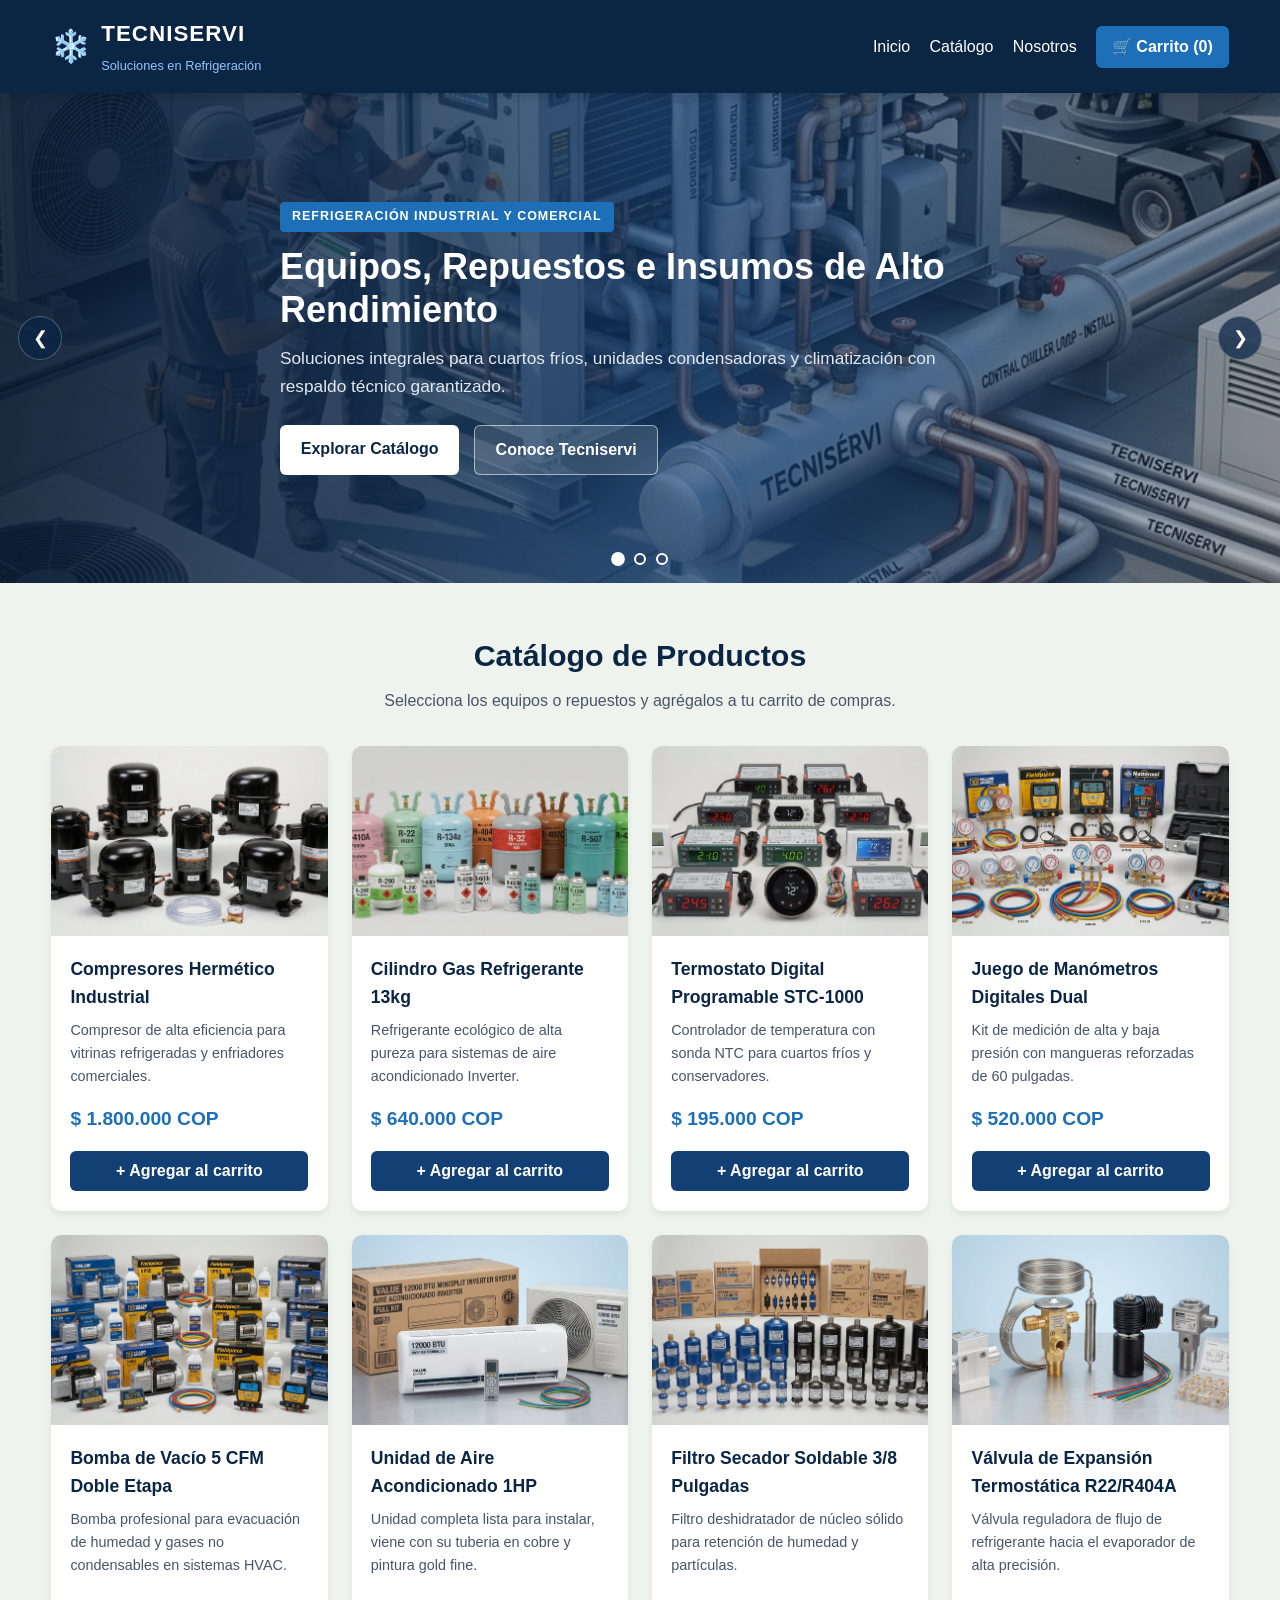
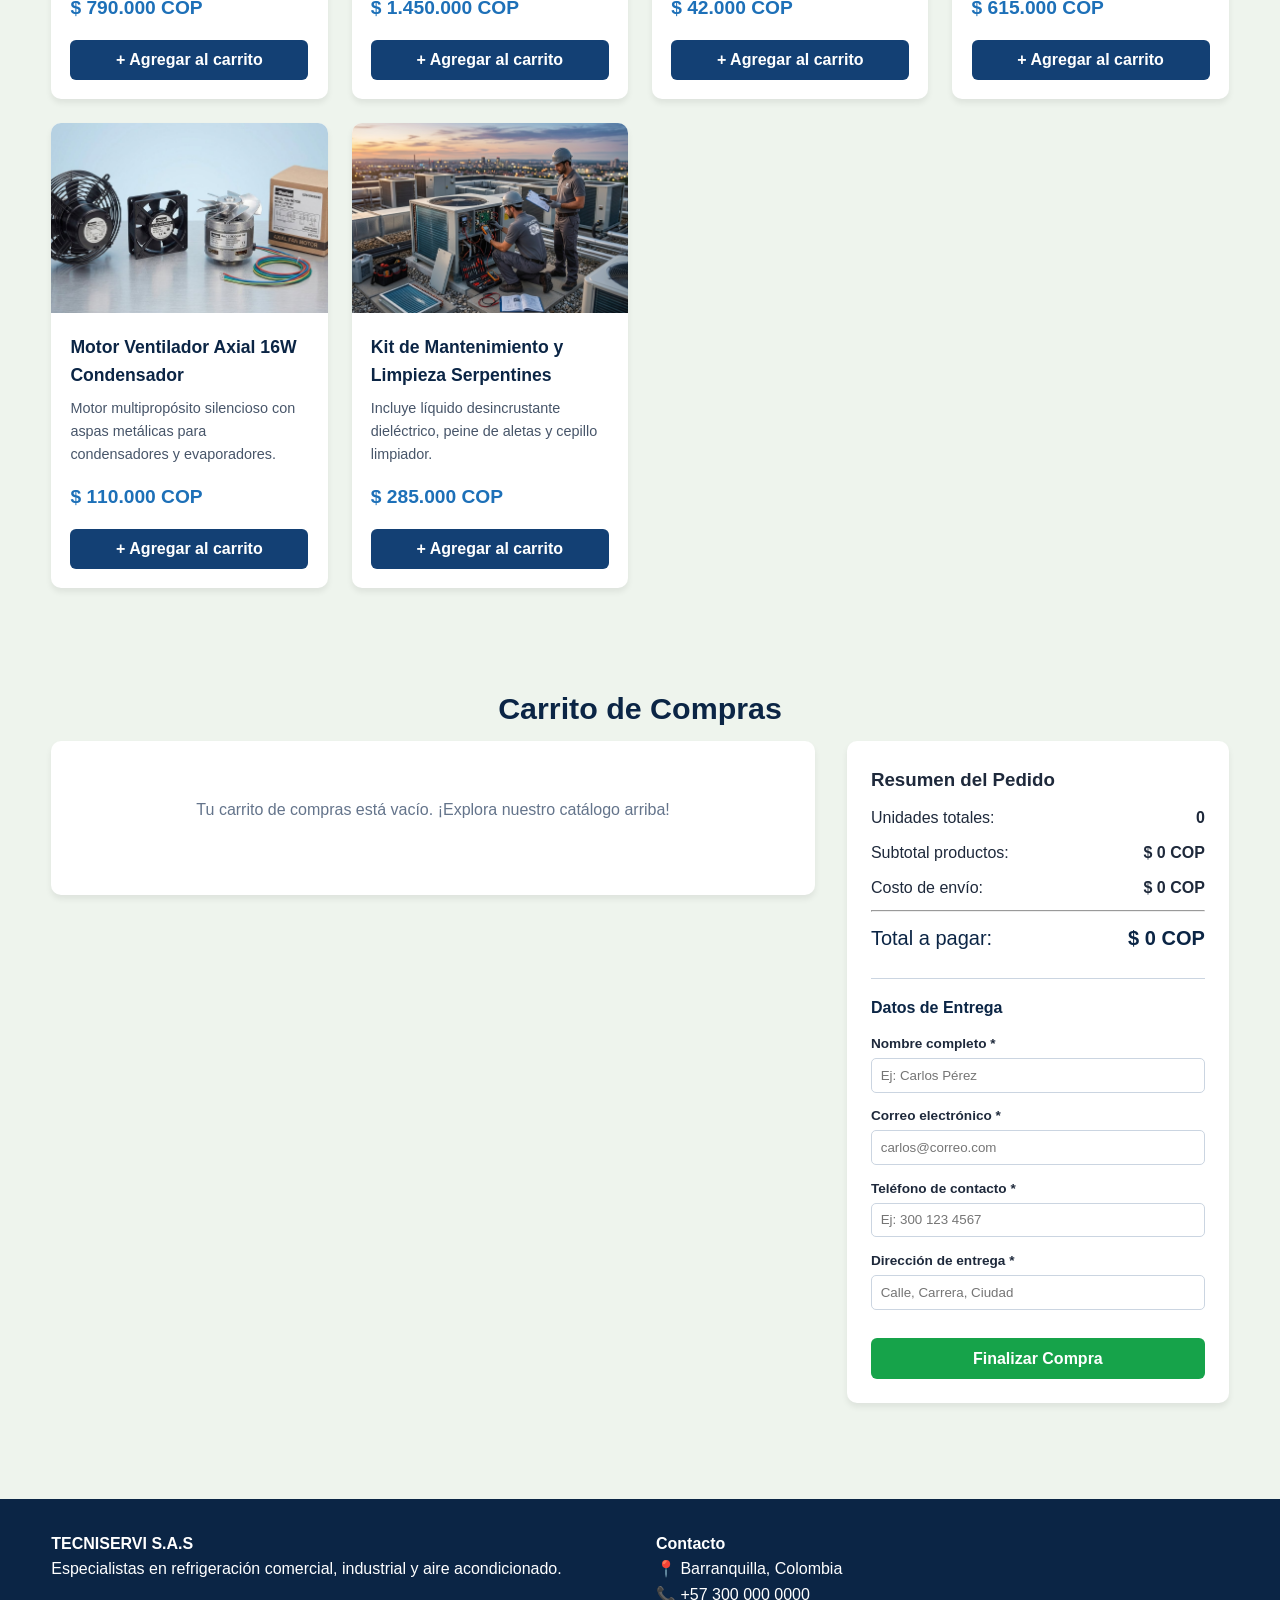
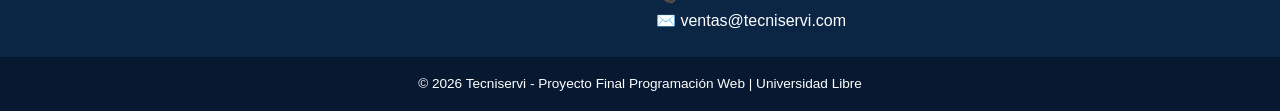
<file: index.html>
<!DOCTYPE html>
<html lang="es">
<head>
    <meta charset="UTF-8">
    <meta name="viewport" content="width=device-width, initial-scale=1.0">
    <title>Tecniservi | Tienda Virtual de Refrigeración</title>
    <link rel="stylesheet" href="css/estilos.css">
</head>
<body>

    <header class="header">
        <div class="container nav-container">
            <a href="index.html" class="logo">
                <span class="logo-icon">❄️</span>
                <div>
                    <h1>TECNISERVI</h1>
                    <small>Soluciones en Refrigeración</small>
                </div>
            </a>
            <nav class="nav-menu">
                <a href="#inicio">Inicio</a>
                <a href="#catalogo">Catálogo</a>
                <a href="historia.html">Nosotros</a>
                <a href="#carrito" class="btn-nav-carrito">
                    🛒 Carrito (<span id="contador-carrito">0</span>)
                </a>
            </nav>
        </div>
    </header>

    <!-- Carrusel Principal de Referencia Industrial / Refrigeración -->
    <section id="inicio" class="hero-carousel" aria-label="Carrusel principal de Tecniservi">
        <div class="carousel-slides" id="carousel-slides">
            <article class="carousel-slide active">
                <img src="imagen/instalacion1..jpeg" alt="Montaje e instalación de sistemas de refrigeración">
                <div class="carousel-overlay">
                    <div class="container carousel-caption">
                        <span class="badge-sector">REFRIGERACIÓN INDUSTRIAL Y COMERCIAL</span>
                        <h2>Equipos, Repuestos e Insumos de Alto Rendimiento</h2>
                        <p>Soluciones integrales para cuartos fríos, unidades condensadoras y climatización con respaldo técnico garantizado.</p>
                        <div class="carousel-actions">
                            <a href="#catalogo" class="btn-principal">Explorar Catálogo</a>
                            <a href="historia.html" class="btn-secundario">Conoce Tecniservi</a>
                        </div>
                    </div>
                </div>
            </article>

            <article class="carousel-slide">
                <img src="imagen/mtto.jpg" alt="Mantenimiento preventivo y diagnóstico HVAC">
                <div class="carousel-overlay">
                    <div class="container carousel-caption">
                        <span class="badge-sector">MANTENIMIENTO Y DIAGNÓSTICO</span>
                        <h2>Gases Refrigerantes, Compresores y Controles Digitales</h2>
                        <p>Abastécete con insumos certificados, válvulas de expansión, filtros secadores y herramientas de precisión.</p>
                        <div class="carousel-actions">
                            <a href="#catalogo" class="btn-principal">Ver Repuestos</a>
                            <a href="#carrito" class="btn-secundario">Ir al Carrito</a>
                        </div>
                    </div>
                </div>
            </article>

            <article class="carousel-slide">
                <img src="imagen/m1.jpeg" alt="Soporte técnico especializado Tecniservi">
                <div class="carousel-overlay">
                    <div class="container carousel-caption">
                        <span class="badge-sector">RESPALDO TÉCNICO ESPECIALIZADO</span>
                        <h2>Continuidad Operativa para tu Cadena de Frío</h2>
                        <p>Cotiza y simula tu pedido en pesos colombianos con entrega ágil y atención directa.</p>
                        <div class="carousel-actions">
                            <a href="#catalogo" class="btn-principal">Comprar Ahora</a>
                            <a href="#carrito" class="btn-secundario">Simular Pedido</a>
                        </div>
                    </div>
                </div>
            </article>
        </div>

        <button type="button" class="carousel-btn prev" id="btn-prev-slide" aria-label="Diapositiva anterior">❮</button>
        <button type="button" class="carousel-btn next" id="btn-next-slide" aria-label="Siguiente diapositiva">❯</button>

        <div class="carousel-dots" id="carousel-dots" role="tablist" aria-label="Indicadores del carrusel">
            <button type="button" class="carousel-dot active" data-slide="0" aria-label="Slide 1"></button>
            <button type="button" class="carousel-dot" data-slide="1" aria-label="Slide 2"></button>
            <button type="button" class="carousel-dot" data-slide="2" aria-label="Slide 3"></button>
        </div>
    </section>

    <main class="container">
        <section id="catalogo" class="seccion">
            <h2 class="titulo-seccion">Catálogo de Productos</h2>
            <p class="subtitulo-seccion">Selecciona los equipos o repuestos y agrégalos a tu carrito de compras.</p>
            <div id="grid-productos" class="grid-productos"></div>
        </section>

        <section id="carrito" class="seccion seccion-carrito">
            <h2 class="titulo-seccion">Carrito de Compras</h2>
            <div class="carrito-layout">
                <div class="carrito-lista-container">
                    <div id="mensaje-carrito-vacio" class="alerta-vacio">
                        Tu carrito de compras está vacío. ¡Explora nuestro catálogo arriba!
                    </div>
                    <table class="tabla-carrito" id="tabla-carrito">
                        <thead>
                            <tr>
                                <th>Producto</th>
                                <th>Precio Unit.</th>
                                <th>Cantidad</th>
                                <th>Subtotal</th>
                                <th>Acción</th>
                            </tr>
                        </thead>
                        <tbody id="tbody-carrito"></tbody>
                    </table>
                    <div class="carrito-acciones-top">
                        <button type="button" id="btn-vaciar-carrito" class="btn-peligro">🗑️ Vaciar Carrito</button>
                    </div>
                </div>

                <aside class="carrito-resumen">
                    <h3>Resumen del Pedido</h3>
                    <div class="resumen-detalle">
                        <p>Unidades totales: <strong id="total-unidades">0</strong></p>
                        <p>Subtotal productos: <strong id="subtotal-general">$0 COP</strong></p>
                        <p>Costo de envío: <strong id="costo-envio">$0 COP</strong></p>
                        <hr>
                        <p class="total-pagar">Total a pagar: <strong id="total-pagar">$0 COP</strong></p>
                    </div>

                    <form id="form-checkout" class="form-checkout">
                        <h4>Datos de Entrega</h4>
                        <div class="campo">
                            <label for="nombre">Nombre completo *</label>
                            <input type="text" id="nombre" required placeholder="Ej: Carlos Pérez">
                        </div>
                        <div class="campo">
                            <label for="correo">Correo electrónico *</label>
                            <input type="email" id="correo" required placeholder="carlos@correo.com">
                        </div>
                        <div class="campo">
                            <label for="telefono">Teléfono de contacto *</label>
                            <input type="tel" id="telefono" required placeholder="Ej: 300 123 4567">
                        </div>
                        <div class="campo">
                            <label for="direccion">Dirección de entrega *</label>
                            <input type="text" id="direccion" required placeholder="Calle, Carrera, Ciudad">
                        </div>
                        <button type="submit" id="btn-finalizar" class="btn-confirmar">Finalizar Compra</button>
                    </form>
                </aside>
            </div>
        </section>
    </main>

    <div id="modal-confirmacion" class="modal oculto">
        <div class="modal-contenido">
            <span class="icono-exito">✅</span>
            <h3>¡Pedido Confirmado!</h3>
            <p id="texto-confirmacion"></p>
            <button type="button" id="btn-cerrar-modal" class="btn-principal">Aceptar</button>
        </div>
    </div>

    <footer class="footer">
        <div class="container footer-grid">
            <div>
                <h4>TECNISERVI S.A.S</h4>
                <p>Especialistas en refrigeración comercial, industrial y aire acondicionado.</p>
            </div>
            <div>
                <h4>Contacto</h4>
                <p>📍 Barranquilla, Colombia</p>
                <p>📞 +57 300 000 0000</p>
                <p>✉️ ventas@tecniservi.com</p>
            </div>
        </div>
        <div class="footer-bottom">
            <p>&copy; 2026 Tecniservi - Proyecto Final Programación Web | Universidad Libre</p>
        </div>
    </footer>

    <script src="js/app.js"></script>
</body>
</html>
</file>
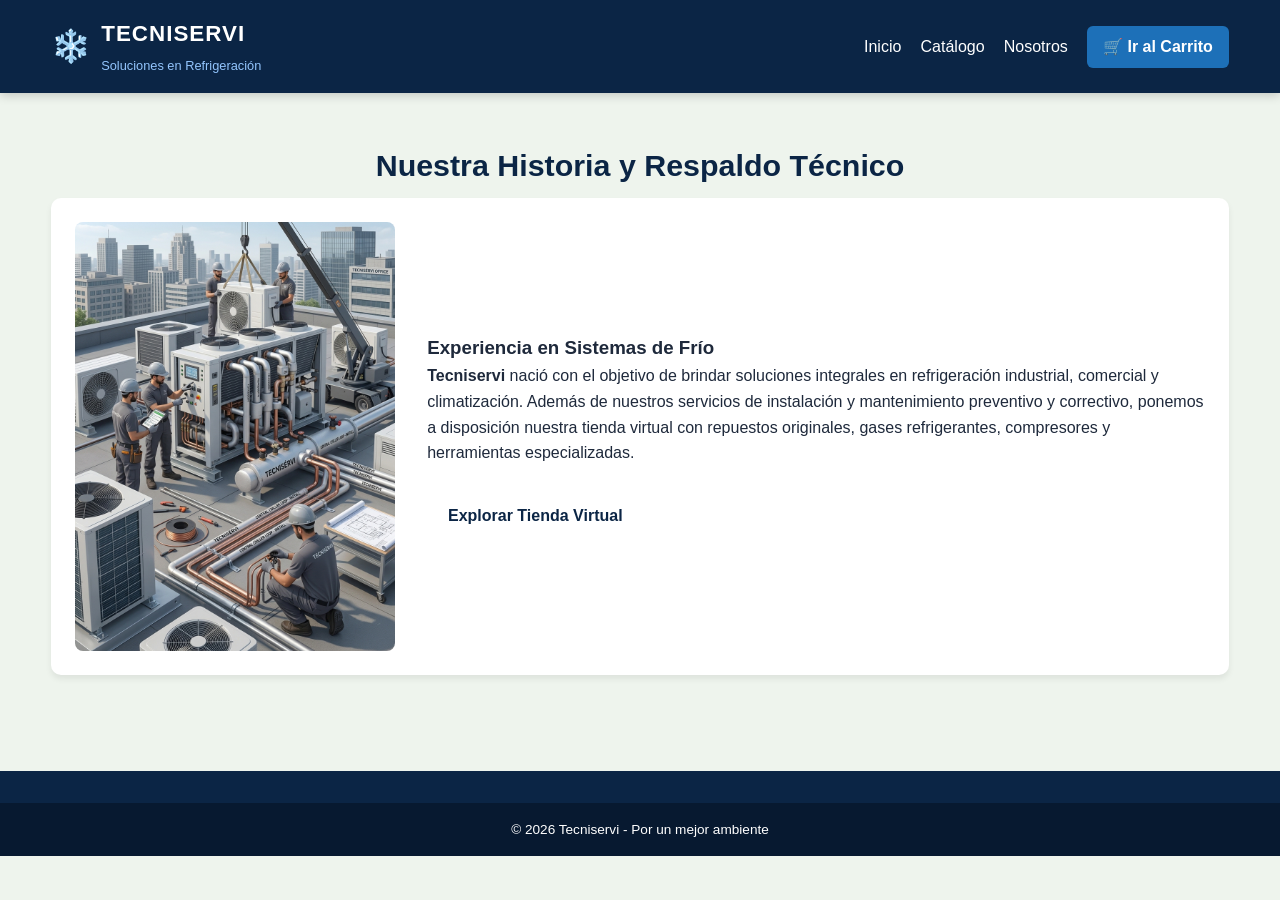
<file: historia.html>
<!DOCTYPE html>
<html lang="es">
<head>
    <meta charset="UTF-8">
    <meta name="viewport" content="width=device-width, initial-scale=1.0">
    <title>Nosotros | Tecniservi</title>
    <link rel="stylesheet" href="css/estilos.css">
</head>
<body>
    <header class="header">
        <div class="container nav-container">
            <a href="index.html" class="logo">
                <span class="logo-icon">❄️</span>
                <div>
                    <h1>TECNISERVI</h1>
                    <small>Soluciones en Refrigeración</small>
                </div>
            </a>
            <nav class="nav-menu">
                <a href="index.html#inicio">Inicio</a>
                <a href="index.html#catalogo">Catálogo</a>
                <a href="historia.html">Nosotros</a>
                <a href="index.html#carrito" class="btn-nav-carrito">🛒 Ir al Carrito</a>
            </nav>
        </div>
    </header>

    <main class="container seccion">
        <h2 class="titulo-seccion">Nuestra Historia y Respaldo Técnico</h2>
        <div class="historia-card">
            <img src="imagen/instalacion1..jpeg" alt="Instalación Tecniservi" onerror="this.style.display='none'">
            <div>
                <h3>Experiencia en Sistemas de Frío</h3>
                <p><strong>Tecniservi</strong> nació con el objetivo de brindar soluciones integrales en refrigeración industrial, comercial y climatización. Además de nuestros servicios de instalación y mantenimiento preventivo y correctivo, ponemos a disposición nuestra tienda virtual con repuestos originales, gases refrigerantes, compresores y herramientas especializadas.</p>
                <br>
                <a href="index.html#catalogo" class="btn-principal">Explorar Tienda Virtual</a>
            </div>
        </div>
    </main>

    <footer class="footer">
        <div class="footer-bottom">
            <p>&copy; 2026 Tecniservi - Por un mejor ambiente</p>
        </div>
    </footer>
</body>
</html>
</file>
<file: css/estilos.css>
:root {
    --azul-oscuro: #0b2545;
    --azul-medio: #134074;
    --celeste: #1d70b8;
    --hielo: #eef4ed;
    --blanco: #ffffff;
    --texto: #1e293b;
    --gris-borde: #cbd5e1;
    --rojo: #dc2626;
    --verde: #16a34a;
}

* {
    box-sizing: border-box;
    margin: 0;
    padding: 0;
}

html {
    scroll-behavior: smooth;
}

body {
    font-family: 'Segoe UI', Tahoma, Geneva, Verdana, sans-serif;
    background-color: var(--hielo);
    color: var(--texto);
    line-height: 1.6;
}

.container {
    width: 92%;
    max-width: 1200px;
    margin: 0 auto;
}

.header {
    background-color: var(--azul-oscuro);
    color: var(--blanco);
    padding: 1rem 0;
    position: sticky;
    top: 0;
    z-index: 100;
    box-shadow: 0 2px 10px rgba(0,0,0,0.2);
}

.nav-container {
    display: flex;
    justify-content: space-between;
    align-items: center;
    flex-wrap: wrap;
    gap: 1rem;
}

.logo {
    display: flex;
    align-items: center;
    gap: 10px;
    text-decoration: none;
    color: var(--blanco);
}

.logo-icon {
    font-size: 2rem;
}

.logo h1 {
    font-size: 1.4rem;
    letter-spacing: 1px;
}

.logo small {
    color: #93c5fd;
    font-size: 0.8rem;
}

.nav-menu {
    display: flex;
    align-items: center;
    gap: 1.2rem;
    flex-wrap: wrap;
}

.nav-menu a {
    color: var(--blanco);
    text-decoration: none;
    font-weight: 500;
    transition: color 0.2s;
}

.nav-menu a:hover {
    color: #93c5fd;
}

.btn-nav-carrito {
    background-color: var(--celeste);
    padding: 0.5rem 1rem;
    border-radius: 6px;
    font-weight: bold !important;
}

/* Carrusel Principal */
.hero-carousel {
    position: relative;
    width: 100%;
    height: 490px;
    overflow: hidden;
    background-color: var(--azul-oscuro);
}

.carousel-slides {
    position: relative;
    width: 100%;
    height: 100%;
}

.carousel-slide {
    position: absolute;
    inset: 0;
    width: 100%;
    height: 100%;
    opacity: 0;
    visibility: hidden;
    transition: opacity 0.65s ease, visibility 0.65s ease;
}

.carousel-slide.active {
    opacity: 1;
    visibility: visible;
    z-index: 1;
}

.carousel-slide img {
    width: 100%;
    height: 100%;
    object-fit: cover;
    display: block;
}

.carousel-overlay {
    position: absolute;
    inset: 0;
    background: linear-gradient(90deg, rgba(7, 25, 48, 0.88) 0%, rgba(19, 64, 116, 0.68) 55%, rgba(7, 25, 48, 0.35) 100%);
    display: flex;
    align-items: center;
}

.carousel-caption {
    color: var(--blanco);
    max-width: 720px;
}

.badge-sector {
    display: inline-block;
    background-color: var(--celeste);
    color: var(--blanco);
    font-size: 0.78rem;
    font-weight: 700;
    letter-spacing: 1px;
    padding: 0.3rem 0.75rem;
    border-radius: 4px;
    margin-bottom: 0.8rem;
}

.carousel-caption h2 {
    font-size: 2.25rem;
    line-height: 1.2;
    margin-bottom: 0.9rem;
}

.carousel-caption p {
    font-size: 1.08rem;
    color: #e2e8f0;
    margin-bottom: 1.5rem;
}

.carousel-actions {
    display: flex;
    gap: 0.9rem;
    flex-wrap: wrap;
}

.carousel-btn {
    position: absolute;
    top: 50%;
    transform: translateY(-50%);
    z-index: 3;
    background-color: rgba(11, 37, 69, 0.72);
    color: var(--blanco);
    border: 1px solid rgba(255, 255, 255, 0.25);
    width: 44px;
    height: 44px;
    border-radius: 50%;
    font-size: 1.15rem;
    cursor: pointer;
    display: flex;
    align-items: center;
    justify-content: center;
    transition: background-color 0.2s, transform 0.2s;
}

.carousel-btn:hover {
    background-color: var(--celeste);
    transform: translateY(-50%) scale(1.05);
}

.carousel-btn.prev {
    left: 18px;
}

.carousel-btn.next {
    right: 18px;
}

.carousel-dots {
    position: absolute;
    bottom: 18px;
    left: 50%;
    transform: translateX(-50%);
    z-index: 3;
    display: flex;
    gap: 10px;
}

.carousel-dot {
    width: 12px;
    height: 12px;
    border-radius: 50%;
    border: 2px solid var(--blanco);
    background-color: transparent;
    cursor: pointer;
    padding: 0;
    transition: transform 0.2s, background-color 0.2s;
}

.carousel-dot.active {
    background-color: var(--blanco);
    transform: scale(1.15);
}

/* Botones */
.btn-principal, .btn-secundario, .btn-agregar, .btn-confirmar, .btn-peligro {
    display: inline-block;
    border: none;
    border-radius: 6px;
    padding: 0.7rem 1.3rem;
    font-size: 1rem;
    font-weight: 600;
    cursor: pointer;
    text-decoration: none;
    transition: opacity 0.2s, transform 0.1s;
}

.btn-principal {
    background-color: var(--blanco);
    color: var(--azul-oscuro);
}

.btn-secundario {
    background-color: rgba(255, 255, 255, 0.14);
    color: var(--blanco);
    border: 1px solid rgba(255, 255, 255, 0.55);
}

.btn-agregar {
    background-color: var(--azul-medio);
    color: var(--blanco);
    width: 100%;
    margin-top: auto;
}

.btn-confirmar {
    background-color: var(--verde);
    color: var(--blanco);
    width: 100%;
    margin-top: 1rem;
}

.btn-peligro {
    background-color: var(--rojo);
    color: var(--blanco);
    padding: 0.5rem 1rem;
    font-size: 0.9rem;
}

button:hover {
    opacity: 0.92;
}

/* Secciones y Catálogo */
.seccion {
    padding: 3rem 0;
}

.titulo-seccion {
    text-align: center;
    font-size: 1.9rem;
    color: var(--azul-oscuro);
    margin-bottom: 0.5rem;
}

.subtitulo-seccion {
    text-align: center;
    color: #475569;
    margin-bottom: 2rem;
}

.grid-productos {
    display: grid;
    grid-template-columns: repeat(auto-fill, minmax(260px, 1fr));
    gap: 1.5rem;
}

.card-producto {
    background: var(--blanco);
    border-radius: 10px;
    overflow: hidden;
    box-shadow: 0 4px 6px rgba(0,0,0,0.07);
    display: flex;
    flex-direction: column;
    transition: transform 0.2s;
}

.card-producto:hover {
    transform: translateY(-4px);
}

.card-producto img {
    width: 100%;
    height: 190px;
    object-fit: cover;
    background-color: #dbeafe;
}

.card-body {
    padding: 1.2rem;
    display: flex;
    flex-direction: column;
    flex-grow: 1;
}

.card-body h3 {
    font-size: 1.1rem;
    color: var(--azul-oscuro);
    margin-bottom: 0.5rem;
}

.card-body p {
    font-size: 0.9rem;
    color: #475569;
    margin-bottom: 1rem;
}

.precio {
    font-size: 1.2rem;
    font-weight: 700;
    color: var(--celeste);
    margin-bottom: 1rem;
}

/* Carrito de compras */
.carrito-layout {
    display: grid;
    grid-template-columns: 2fr 1fr;
    gap: 2rem;
    align-items: start;
}

.carrito-lista-container, .carrito-resumen, .historia-card {
    background: var(--blanco);
    padding: 1.5rem;
    border-radius: 10px;
    box-shadow: 0 4px 6px rgba(0,0,0,0.07);
}

.alerta-vacio {
    text-align: center;
    padding: 2rem;
    color: #64748b;
    font-weight: 500;
}

.tabla-carrito {
    width: 100%;
    border-collapse: collapse;
}

.tabla-carrito th, .tabla-carrito td {
    padding: 0.8rem;
    text-align: left;
    border-bottom: 1px solid var(--gris-borde);
}

.controles-cantidad {
    display: flex;
    align-items: center;
    gap: 8px;
}

.btn-cant {
    background: #e2e8f0;
    border: none;
    width: 28px;
    height: 28px;
    border-radius: 4px;
    font-weight: bold;
    cursor: pointer;
}

.btn-eliminar {
    background: transparent;
    border: none;
    color: var(--rojo);
    cursor: pointer;
    font-weight: bold;
}

.carrito-acciones-top {
    margin-top: 1rem;
    display: flex;
    justify-content: flex-end;
}

.resumen-detalle p {
    display: flex;
    justify-content: space-between;
    margin: 0.6rem 0;
}

.total-pagar {
    font-size: 1.25rem;
    color: var(--azul-oscuro);
}

.form-checkout {
    margin-top: 1.5rem;
    border-top: 1px solid var(--gris-borde);
    padding-top: 1rem;
}

.form-checkout h4 {
    margin-bottom: 0.8rem;
    color: var(--azul-oscuro);
}

.campo {
    margin-bottom: 0.8rem;
}

.campo label {
    display: block;
    font-size: 0.85rem;
    font-weight: 600;
    margin-bottom: 0.2rem;
}

.campo input {
    width: 100%;
    padding: 0.55rem;
    border: 1px solid var(--gris-borde);
    border-radius: 5px;
}

.modal {
    position: fixed;
    inset: 0;
    background: rgba(0,0,0,0.6);
    display: flex;
    justify-content: center;
    align-items: center;
    z-index: 200;
}

.oculto {
    display: none !important;
}

.modal-contenido {
    background: var(--blanco);
    padding: 2rem;
    border-radius: 10px;
    max-width: 450px;
    width: 90%;
    text-align: center;
}

.icono-exito {
    font-size: 3rem;
}

.modal-contenido h3 {
    margin: 0.5rem 0;
    color: var(--verde);
}

.modal-contenido p {
    margin-bottom: 1.5rem;
}

.historia-card {
    display: flex;
    gap: 2rem;
    align-items: center;
}

.historia-card img {
    width: 320px;
    border-radius: 8px;
}

.footer {
    background: var(--azul-oscuro);
    color: var(--blanco);
    margin-top: 3rem;
    padding-top: 2rem;
}

.footer-grid {
    display: grid;
    grid-template-columns: repeat(auto-fit, minmax(220px, 1fr));
    gap: 2rem;
    padding-bottom: 1.5rem;
}

.footer-bottom {
    background: #071930;
    text-align: center;
    padding: 1rem;
    font-size: 0.85rem;
}

@media (max-width: 850px) {
    .hero-carousel {
        height: 430px;
    }
    .carousel-caption h2 {
        font-size: 1.65rem;
    }
    .carrito-layout {
        grid-template-columns: 1fr;
    }
    .historia-card {
        flex-direction: column;
    }
    .historia-card img {
        width: 100%;
    }
}

@media (max-width: 600px) {
    .hero-carousel {
        height: 390px;
    }
    .carousel-caption h2 {
        font-size: 1.35rem;
    }
    .carousel-btn {
        width: 36px;
        height: 36px;
        font-size: 0.95rem;
    }
    .tabla-carrito thead {
        display: none;
    }
    .tabla-carrito tr {
        display: block;
        border: 1px solid var(--gris-borde);
        margin-bottom: 0.8rem;
        border-radius: 6px;
        padding: 0.5rem;
    }
    .tabla-carrito td {
        display: flex;
        justify-content: space-between;
        border: none;
        padding: 0.4rem;
    }
}
</file>
